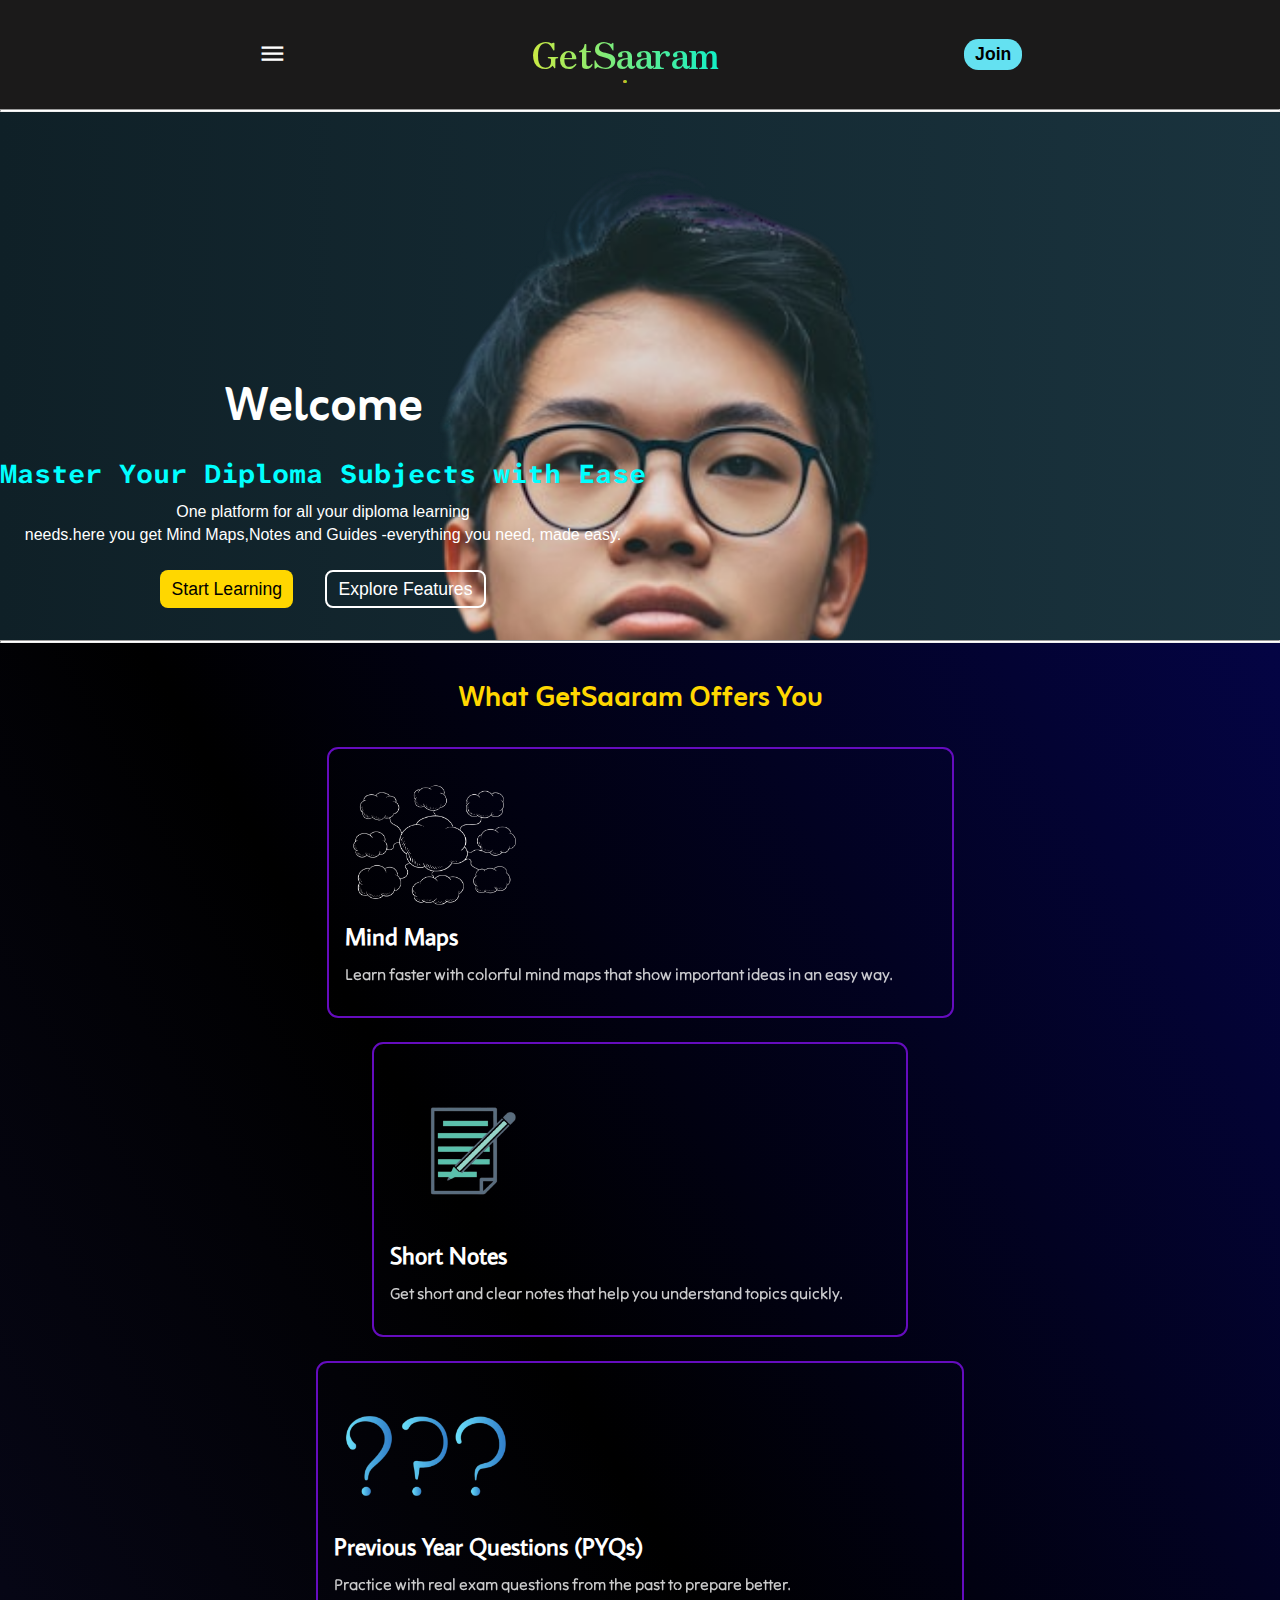
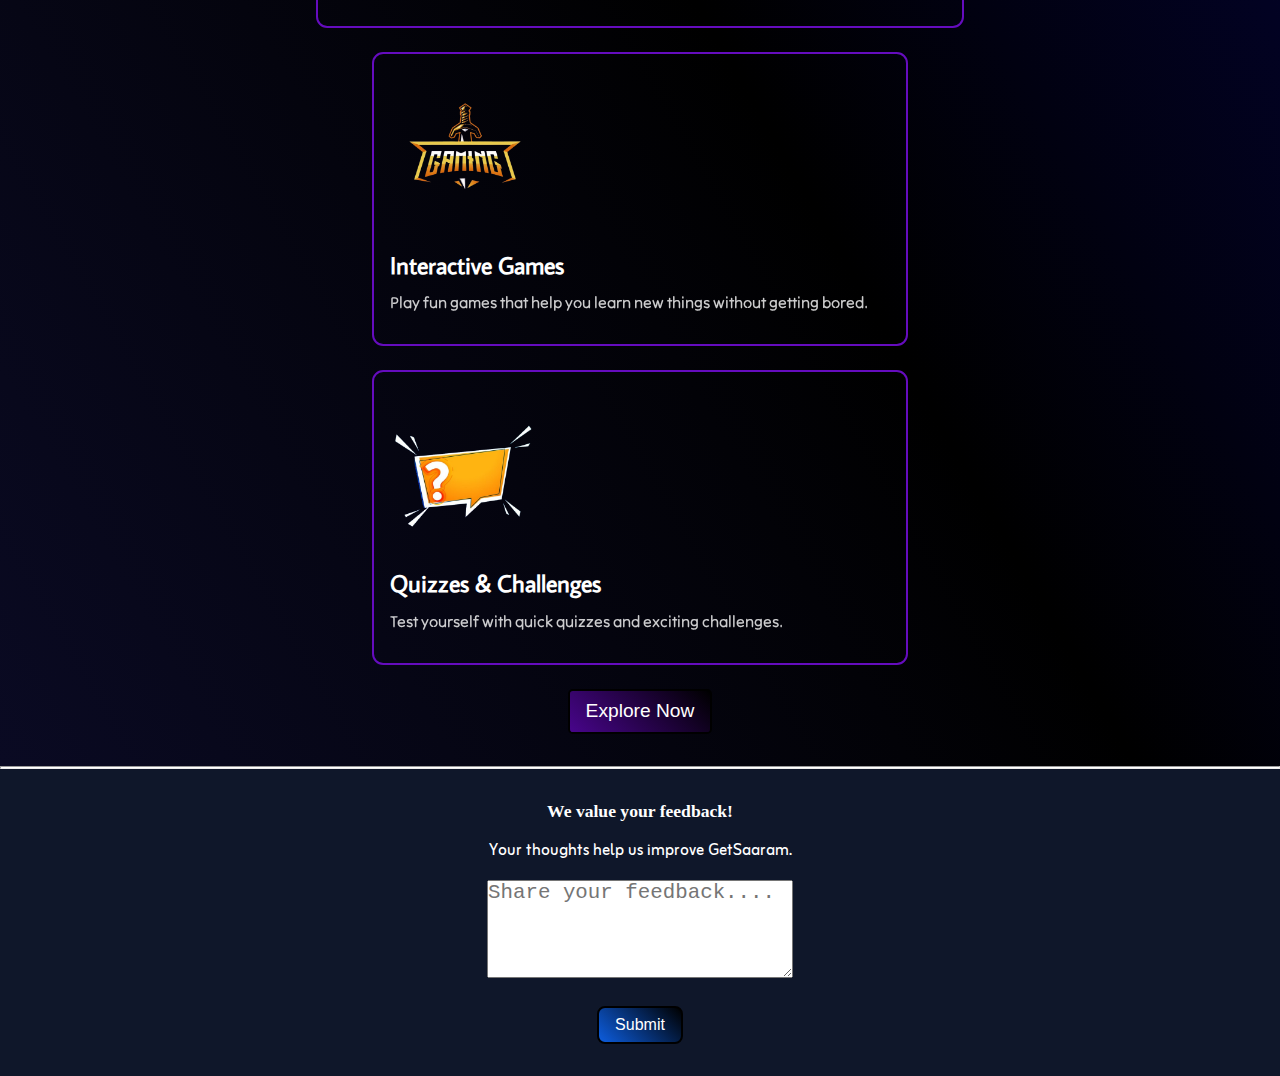
<file: index.html>
<!DOCTYPE html>
<html lang="en">
    <head>
        <meta charset="UTF-8">
        <meta name="viewport" content="width=device-width, initial-scale=1.0" />
        <title>GetSaaram</title>
        <link rel="stylesheet" type="text/css" href="GetSaaram.css">
        <link rel="stylesheet" href="https://fonts.googleapis.com/css2?family=Material+Symbols+Outlined:opsz,wght,FILL,GRAD@24,400,0,0&icon_names=menu" />
    </head>
    <body id="home-page">
        <ul id="nav-list">
            <button id="close-btn">&times;</button>

           <a href="index.html"> <li id="home" class="nav-item">Home</li></a>
            <li class="nav-item">Learning Resources </li>
            <li class="nav-item">Interactive Tools</li>
            <li class="nav-item">Student Toolkit</li>
            <a id="aa" href="about.html"><li class="nav-item">About Us</li></a>
            <li class="nav-item">Login</li>
         </ul> 
        <!---------home-page-header--markup---------->

        <header>
            <div id="menu-btn" class="material-symbols-outlined">
                menu
            </div>
            <div id="brand-background">
                <h1 id="brand-name">GetSaaram</h1> 
                <hr id="brand-hr">
            </div>
             <button id="join-btn">Join</button> 
        </header> <hr>

        <!-------home-page-hero-section-markup-------->

        <section id="hero">
           <div id="hero-text-content">
            <h2 id="welcome-line">Welcome</h2>
            <p id="hero-heading">Master Your Diploma Subjects with Ease </p>
            <p id="discription-getsaaram">One platform for all your diploma learning <br>needs.here you get Mind Maps,Notes and Guides
            -everything you need, made easy.
            </p>
            <div id="hero-buttons">
                <button class="hero-btn" id="start-btn">Start Learning</button>
                <button class="hero-btn" id="explore-btn">Explore Features</button>
             </div>
           </div>
           
        </section>

        <!-------home-page-features-section-markup-------->
        
        <hr>
        <section id="features">
            <h2 id="features-headline">What GetSaaram Offers You</h2>
            <div class="feature-card">
             <img src="assets/mind-map.png" width="30%">
             <h2 class="feature-headline">Mind Maps</h2>
             <p class="feature-discription">Learn faster with colorful mind maps that show important ideas in an easy way.</p>
            </div>
            <div class="feature-card">
                <img src="assets/short-notes-feature.png" width="30%">
                <h2 class="feature-headline">Short Notes</h2>
                <p class="feature-discription">Get short and clear notes that help you understand topics quickly.</p>
               </div>
               <div class="feature-card">
                <img src="assets/pyq-feature.png" width="30%">
                <h2 class="feature-headline">Previous Year Questions (PYQs)</h2>
                <p class="feature-discription">Practice with real exam questions from the past to prepare better.</p>
               </div>
               <div class="feature-card">
                <img src="assets/game-feature.png" width="30%">
                <h2 class="feature-headline">Interactive Games</h2>
                <p class="feature-discription">Play fun games that help you learn new things without getting bored.</p>
               </div>
               <div class="feature-card">
                <img src="assets/quizess-feature.png" width="30%">
                <h2 class="feature-headline">Quizzes & Challenges</h2>
                <p class="feature-discription">Test yourself with quick quizzes and exciting challenges.</p>
               </div>
             <button id="explore-now-btn">Explore Now</button>
        </section> <hr>

          <!-------home-page-feedback-markup-------->
           <section id="feedback">
            <h1 id="feedback-headline">We value your feedback!</h1>
            <p id="feedback-discription">Your thoughts help us improve GetSaaram.</p>
           <form id="feedback-form">
              <textarea placeholder="Share your feedback...." id="feedback-area" required></textarea><br>
              <button id="feedback-btn" type="submit">Submit</button>
           </form>
           </section>

        <!-------home-page-footer-markup-------->

        <footer>

        </footer>
    </body>

    <!--home-page-script-->
    <script src="GetSaaram.js"></script>
</html>
</file>
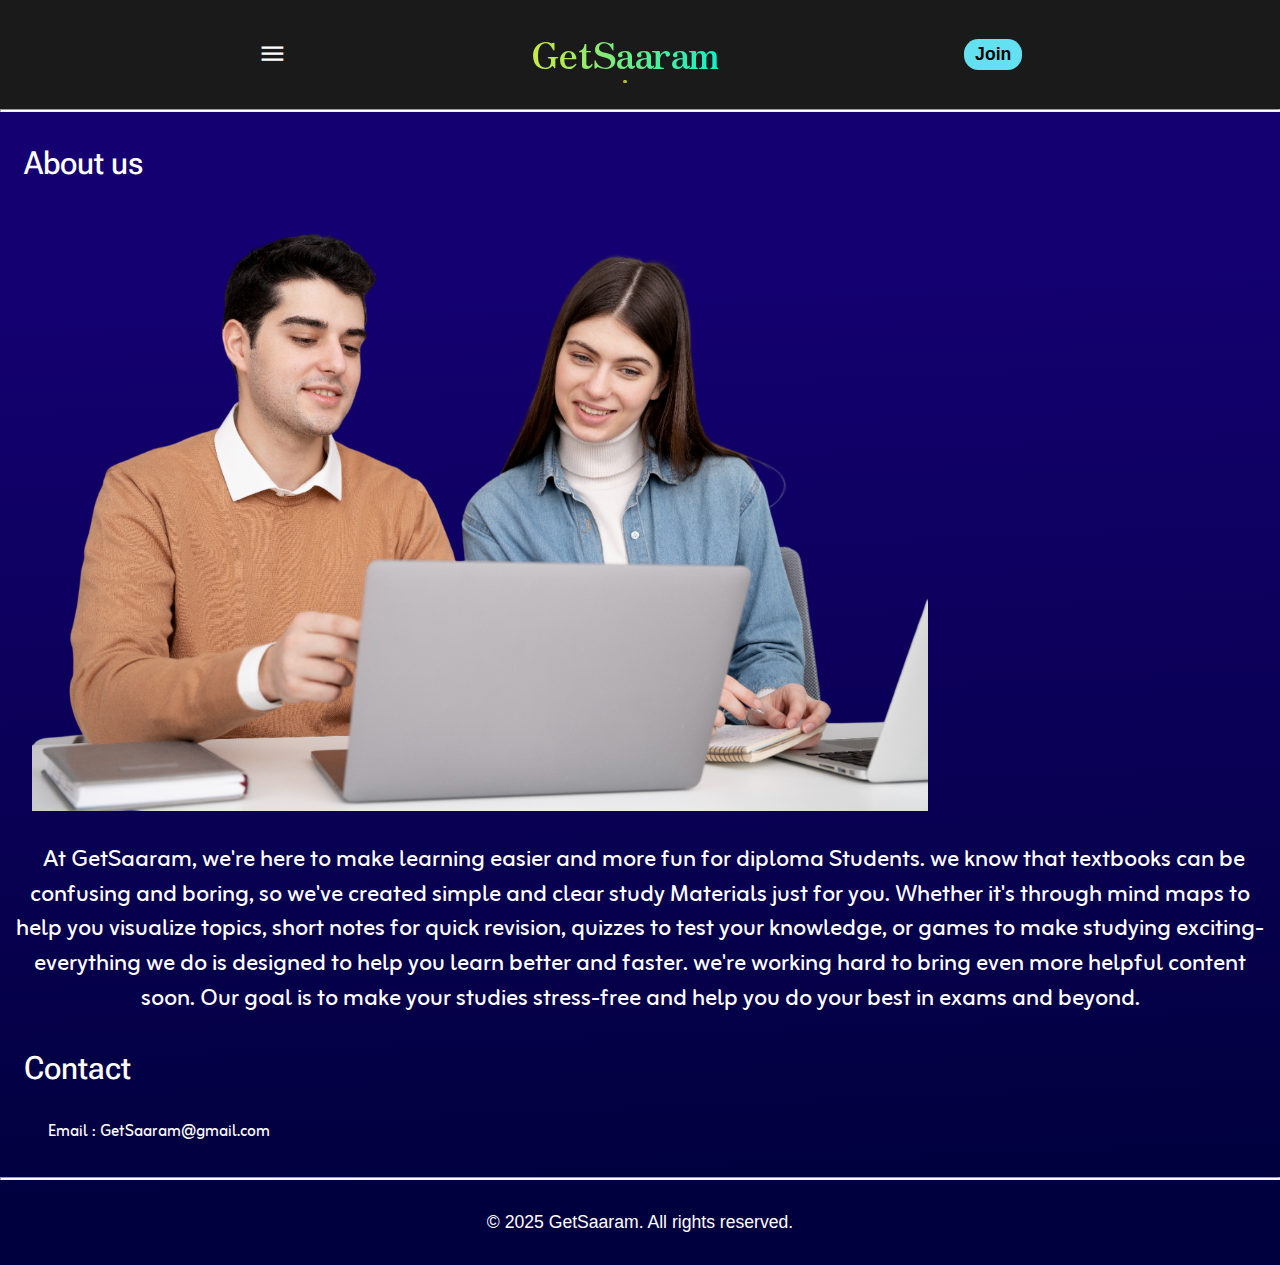
<file: about.html>
<!DOCTYPE html>
<html>
    <head>
        <meta charset="UTF-8">
        <meta name="viewport" content="width=device-width, initial-scale=1.0"/>
        <title>About</title>
        <link rel="stylesheet" type="text/css" href="GetSaaram.css">
        <link rel="stylesheet" href="https://fonts.googleapis.com/css2?family=Material+Symbols+Outlined:opsz,wght,FILL,GRAD@24,400,0,0&icon_names=menu" />
    </head>
    <body id="about-page">

        <!-----------menu-section markup------------------>

        <ul id="nav-list">
            <button id="close-btn">&times;</button>
            
            <a href="index.html"> <li id="home" class="nav-item">Home</li></a>
            <li class="nav-item">Learning Resources </li>
            <li class="nav-item">Interactive Tools</li>
            <li class="nav-item">Student Toolkit</li>
            <a href="about.html"><li class="nav-item">About Us</li> </a>
            <li class="nav-item">Login</li>
         </ul> 

        <!------------------about-header-markup---------------------->
        
        <header>
            <div id="menu-btn" class="material-symbols-outlined">
                menu
            </div>
            <div id="brand-background">
                <h1 id="brand-name">GetSaaram</h1> 
                <hr id="brand-hr">
            </div>
             <button id="join-btn">Join</button> 
        </header> <hr>

        <!-----------about-main-section-markup-------->
        
        
        <div id="about-content">
            <h1 class="about-contact-headline">About us</h1>
            <img id="about-img" src="assets/about-page-pic.png" width="70%">
            <p id="about-discription">
              At GetSaaram, we're here to make learning easier and more fun for diploma
              Students. we know that textbooks can be confusing and boring, so we've created 
              simple and clear study Materials just for you. Whether it's through mind maps to 
              help you visualize topics, short notes for quick revision, quizzes to test your 
              knowledge, or games to make studying exciting- everything we do is designed to
              help you learn better and faster. we're  working hard to bring even more helpful
              content soon. Our goal is to make your studies stress-free and help you do your 
              best in exams and beyond.
            </p>
            <h1 class="about-contact-headline">Contact</h1>
          <p id="contact-discription">Email :  GetSaaram@gmail.com</p> <hr>
          <p id="copyright-text">&copy; 2025 GetSaaram. All rights reserved.</p>
          </div>

          <!----------about-script------------->
       
          <script src="GetSaaram.js"></script>
      </body>
</html>
</file>
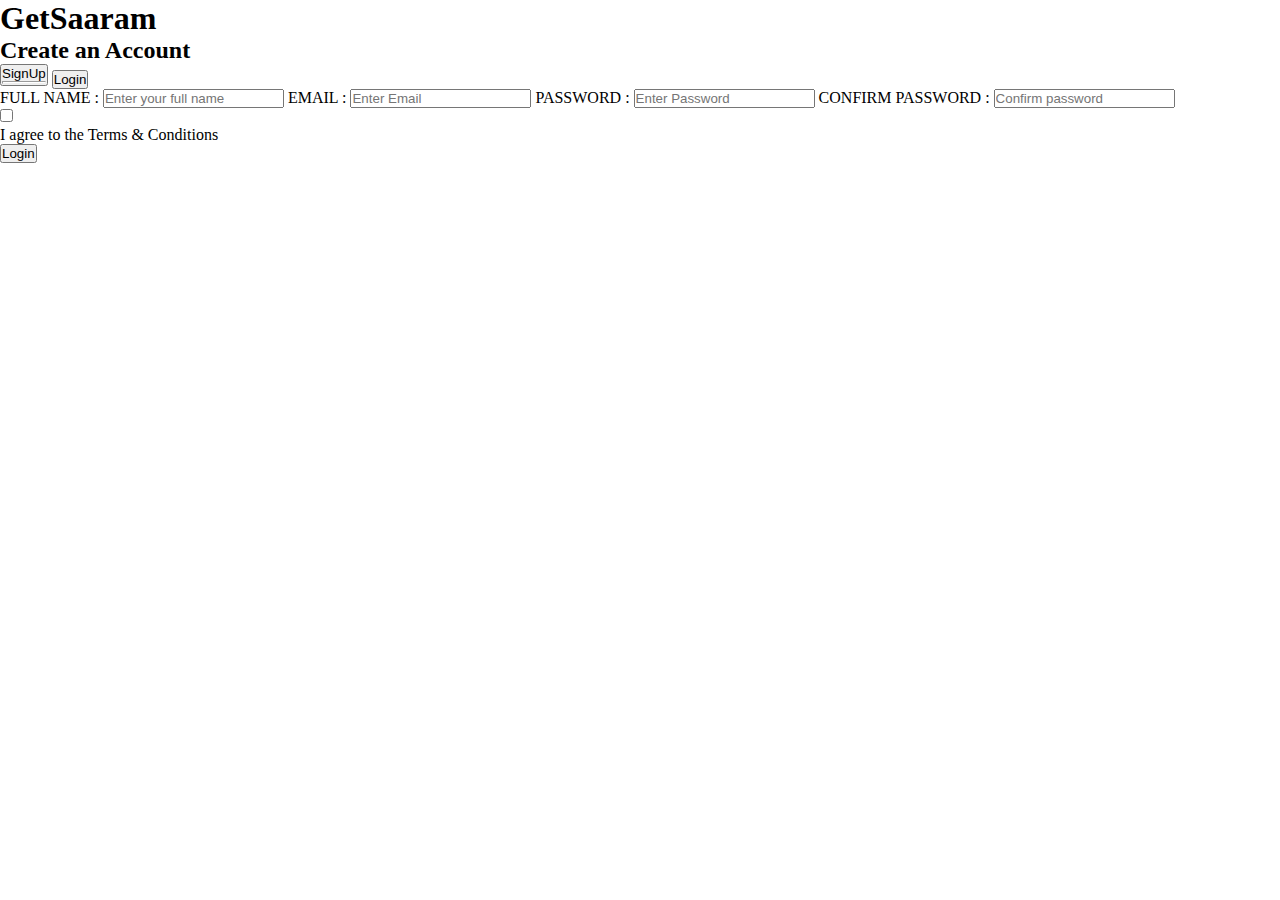
<file: signup page.html>
<!DOCTYPE html>
<html lang="en">
    <head>
        <meta charset="UTF-8">
        <meta name="viewport" content="width=device-width, initial-scale=1.0">
        <title>SignUp</title>
        <link rel="stylesheet" type="text/css" href="GetSaaram.css">
    </head>
    <body id="signup-page">
        <h1 id="brandName"><span>G</span>et<span>S</span>aaram</h1>
        <h2 id="create-account-headline">Create an Account</h2>
        <form id="login-signup-form">
            <div>
             
              <button class="login-signup-headline" id="signup-headline">SignUp <hr> </button> 
              <button class="login-signup-headline" id="login-headline">Login  </button> 
            </div>
          
              <label for="name">FULL NAME :
                <input id="name" type="name" placeholder="Enter your full name" required>
              </label>

              <label for="email">EMAIL :
                <input id="email" type="email" placeholder="Enter Email"  required>
              </label>
             
              <label for="password">PASSWORD :
                <input id="password" type="password" placeholder="Enter Password"  required>
              </label>
             
              <label for="confirm-password">CONFIRM PASSWORD :
                <input id="confirm-password" type="password" placeholder="Confirm password" required>
              </label>

              <div id="checkbox-label">
                <input id="signup-checkbox" type="checkbox"  required>
                <p id="terms-conditions">I agree to the Terms & Conditions</p>
               </div>
                <div>
               <button type="submit" id="login-signup-btn">Login</button>
               </div>
            </form>
        



            <script>
                let loginBtn= document.getElementById("login-headline") ;
                 loginBtn.addEventListener("click",function swipsignup(){
                 let signupBtn=document.getElementById("signup-headline") ;
                 let signupHrLine =signupBtn.children[0];
                   signupBtn.removeChild(signupHrLine) ;
                    document.getElementById("confirm-password").remove();
                 let hrLine=document.createElement("hr") ;
                     loginBtn.appendChild(hrLine) ;
                  document.getElementById("create-account-headline").innerText="Login into your account";
                }) ;
            </script>
    </body>
</html>
</file>
<file: GetSaaram.css>
@import url('https://fonts.googleapis.com/css2?family=Chakra+Petch:ital,wght@0,300;0,400;0,500;0,600;0,700;1,300;1,400;1,500;1,600;1,700&family=Cookie&family=Funnel+Sans:ital,wght@0,300..800;1,300..800&family=Great+Vibes&family=Inter:ital,opsz,wght@0,14..32,100..900;1,14..32,100..900&family=Noto+Sans+Display:ital,wght@0,100..900;1,100..900&family=Noto+Sans+JP:wght@100..900&family=Orbitron:wght@400..900&family=Oswald:wght@200..700&family=Roboto+Mono:ital,wght@0,100..700;1,100..700&family=Roboto:ital,wght@0,100..900;1,100..900&family=Telex&family=Zen+Antique&display=swap');
@import url('https://fonts.googleapis.com/css2?family=Chakra+Petch:ital,wght@0,300;0,400;0,500;0,600;0,700;1,300;1,400;1,500;1,600;1,700&family=Cookie&family=Funnel+Sans:ital,wght@0,300..800;1,300..800&family=Great+Vibes&family=Inter:ital,opsz,wght@0,14..32,100..900;1,14..32,100..900&family=Noto+Sans+Display:ital,wght@0,100..900;1,100..900&family=Noto+Sans+JP:wght@100..900&family=Orbitron:wght@400..900&family=Oswald:wght@200..700&family=Oxanium:wght@200..800&family=Roboto+Mono:ital,wght@0,100..700;1,100..700&family=Roboto:ital,wght@0,100..900;1,100..900&family=Telex&family=Zen+Antique&display=swap');
@import url('https://fonts.googleapis.com/css2?family=Atkinson+Hyperlegible+Mono:ital,wght@0,200..800;1,200..800&family=Chakra+Petch:ital,wght@0,300;0,400;0,500;0,600;0,700;1,300;1,400;1,500;1,600;1,700&family=Cookie&family=Funnel+Sans:ital,wght@0,300..800;1,300..800&family=Great+Vibes&family=Inter:ital,opsz,wght@0,14..32,100..900;1,14..32,100..900&family=Noto+Sans+Display:ital,wght@0,100..900;1,100..900&family=Noto+Sans+JP:wght@100..900&family=Orbitron:wght@400..900&family=Oswald:wght@200..700&family=Oxanium:wght@200..800&family=Roboto+Mono:ital,wght@0,100..700;1,100..700&family=Roboto:ital,wght@0,100..900;1,100..900&family=Telex&family=Zen+Antique&display=swap');
@import url('https://fonts.googleapis.com/css2?family=Atkinson+Hyperlegible+Mono:ital,wght@0,200..800;1,200..800&family=Chakra+Petch:ital,wght@0,300;0,400;0,500;0,600;0,700;1,300;1,400;1,500;1,600;1,700&family=Cookie&family=Funnel+Sans:ital,wght@0,300..800;1,300..800&family=Great+Vibes&family=Inter:ital,opsz,wght@0,14..32,100..900;1,14..32,100..900&family=Noto+Sans+Display:ital,wght@0,100..900;1,100..900&family=Noto+Sans+JP:wght@100..900&family=Orbitron:wght@400..900&family=Oswald:wght@200..700&family=Oxanium:wght@200..800&family=Roboto+Mono:ital,wght@0,100..700;1,100..700&family=Roboto:ital,wght@0,100..900;1,100..900&family=Telex&family=Zain:ital,wght@0,200;0,300;0,400;0,700;0,800;0,900;1,300;1,400&family=Zen+Antique&display=swap');
@import url('https://fonts.googleapis.com/css2?family=Atkinson+Hyperlegible+Mono:ital,wght@0,200..800;1,200..800&family=Average+Sans&family=Chakra+Petch:ital,wght@0,300;0,400;0,500;0,600;0,700;1,300;1,400;1,500;1,600;1,700&family=Cookie&family=Funnel+Sans:ital,wght@0,300..800;1,300..800&family=Great+Vibes&family=Inter:ital,opsz,wght@0,14..32,100..900;1,14..32,100..900&family=Noto+Sans+Display:ital,wght@0,100..900;1,100..900&family=Noto+Sans+JP:wght@100..900&family=Orbitron:wght@400..900&family=Oswald:wght@200..700&family=Oxanium:wght@200..800&family=Roboto+Mono:ital,wght@0,100..700;1,100..700&family=Roboto:ital,wght@0,100..900;1,100..900&family=Telex&family=Zain:ital,wght@0,200;0,300;0,400;0,700;0,800;0,900;1,300;1,400&family=Zen+Antique&display=swap');
@import url('https://fonts.googleapis.com/css2?family=Atkinson+Hyperlegible+Mono:ital,wght@0,200..800;1,200..800&family=Average+Sans&family=Chakra+Petch:ital,wght@0,300;0,400;0,500;0,600;0,700;1,300;1,400;1,500;1,600;1,700&family=Cookie&family=Funnel+Sans:ital,wght@0,300..800;1,300..800&family=Great+Vibes&family=Inter:ital,opsz,wght@0,14..32,100..900;1,14..32,100..900&family=Noto+Sans+Display:ital,wght@0,100..900;1,100..900&family=Noto+Sans+JP:wght@100..900&family=Orbitron:wght@400..900&family=Oswald:wght@200..700&family=Oxanium:wght@200..800&family=Roboto+Mono:ital,wght@0,100..700;1,100..700&family=Roboto:ital,wght@0,100..900;1,100..900&family=Telex&family=Tilt+Neon&family=Zain:ital,wght@0,200;0,300;0,400;0,700;0,800;0,900;1,300;1,400&family=Zen+Antique&display=swap');
@import url('https://fonts.googleapis.com/css2?family=Atkinson+Hyperlegible+Mono:ital,wght@0,200..800;1,200..800&family=Average+Sans&family=Chakra+Petch:ital,wght@0,300;0,400;0,500;0,600;0,700;1,300;1,400;1,500;1,600;1,700&family=Cookie&family=Funnel+Sans:ital,wght@0,300..800;1,300..800&family=Great+Vibes&family=Inter:ital,opsz,wght@0,14..32,100..900;1,14..32,100..900&family=Noto+Sans+Display:ital,wght@0,100..900;1,100..900&family=Noto+Sans+JP:wght@100..900&family=Orbitron:wght@400..900&family=Oswald:wght@200..700&family=Oxanium:wght@200..800&family=Roboto+Flex:opsz,wght@8..144,100..1000&family=Roboto+Mono:ital,wght@0,100..700;1,100..700&family=Roboto:ital,wght@0,100..900;1,100..900&family=Telex&family=Tilt+Neon&family=Zain:ital,wght@0,200;0,300;0,400;0,700;0,800;0,900;1,300;1,400&family=Zen+Antique&display=swap');

*{
  padding: 0;
  margin: 0;
}
html {
  scroll-behavior: smooth;
}

/*-----------home-page-styling------------*/

#home-page {
  background-color: #0c142b;
  background: linear-gradient(270deg, #0f2027, #203a43, #2c5364, #0f2027);
  background-size: 800% 800%;
  animation: gradientAnimation 15s ease infinite;

}
hr {
  padding:0.5px 0 ;
  background-color: white;


}
 #nav-list {
  color: white;
  background-color:#121212;
  width:fit-content;
  display:none;
  flex-direction: column;
  gap: 1.5rem;
  font-family: "Atkinson Hyperlegible Mono", sans-serif;
   padding:0 2rem;
  
  list-style: none;
  font-size: 1.1rem;
  position: absolute;
  height:100%;
  z-index: 2;

   }
   #nav-list #home {
    margin-top:50%;
   }
   #nav-list #close-btn {
        font-size: 2.3rem;
        color: white;
        background-color: inherit;
        border: none;
        width:2rem;
        margin-top:10%;
        margin-left: 85%;
        cursor: pointer;
   }
   .nav-item {
    cursor: pointer;
    font-weight: bold;
   }
    a {
      text-decoration: none;
      color: inherit;
    }
   .nav-item:hover {
    color: #1bddb9;
    animation: item-motion 0.3s ease-in forwards;
   }
  @keyframes item-motion {
    to {
      transform: translateX(8px);
    }
  }

 /*-------home-page---header----styling---------*/

     header {
    display: flex;
    align-items: center;
    justify-content: space-evenly;
    padding:1.6rem 0.8rem; 
    background-color: rgb(27, 26, 26);
 }
 .material-symbols-outlined {
  font-size: 1.8rem !important;
  color: white;
  cursor: pointer;  
}
 #brand-background {
    display: flex;
    flex-direction: column;
    justify-content: center;
    align-items: center;
  }
  #brand-name {
    font-family: "Zen Antique", serif;
    font-weight: normal;
    font-size:2.3rem;
    background: linear-gradient(to right, #cbe943, #11f0c7);
    background-clip: text;
    color: transparent;
  }
  #brand-tag-line {
    font-family: "Oxanium", sans-serif;
    letter-spacing:1px;
    font-size:0.5rem;
    color: white;
  }
   #brand-hr {
    animation: line-motion 1s ease-in 1 forwards;
    padding:1.8px;
    background: linear-gradient(to right, #e99343, #88f011);
    border: none;
    border-radius: 5px;
    padding:1.8px ;
    width:0;
    
   }
  @keyframes line-motion {
  
    to {
      width:70%;
    }
  }
   #join-btn {
    background-color:rgb(100, 225, 241);
    font-family:'Segoe UI', Tahoma, Geneva, Verdana, sans-serif;
    font-size: 1.1rem;
    padding:0.3rem 0.7rem;
    font-weight: bold;
    border: none;
    border-radius: 0.9rem;
    cursor: pointer; 
   }
   #join-btn:hover{
    transition: 0.4s;
    background-color:rgb(18, 178, 199);
    color: white;
    box-shadow: 0px 5px 15px rgba(56, 182, 255, 0.5);
   }
  
   /*-------home-page---hero----styling---------*/

      #hero  {
    display: flex;
   margin-top: 2rem;
   background-image: url("assets/hero-section-pic.png");
   background-size: 100%;
   background-repeat: no-repeat;
   animation: img-motion 2s ease forwards;
   padding: 1rem 0;
   }

@keyframes gradientAnimation {
  0% { background-position: 0% 50%; }
  50% { background-position: 100% 50%; }
  100% { background-position: 0% 50%; }
}

   #hero-text-content {
    display: flex;
    flex-direction: column;
    align-items: center;
    gap: 0.5rem;
    color: white;
    margin-top: 13rem;
    text-align: center;
   }
   @keyframes img-motion {
    from {
      transform: translateX(30px);
    }
    to {
        transform: translateX(0);
    }
  }
  #welcome-line {
    font-family: "Zain", sans-serif;
    font-size: 3rem;
    animation: img-motion 1.2s ease forwards;
  }
  #hero-heading {
    font-family: "Atkinson Hyperlegible Mono", sans-serif;
    color: #00ffff;
    font-size: 1.7rem;
    font-weight: bold;
    animation: img-motion 1.4s ease forwards;
  }
  #discription-getsaaram {
    font-family: 'Segoe UI', Tahoma, Geneva, Verdana, sans-serif;
    font-family: 1rem;
    line-height: 1.45;
    animation: img-motion 1.5s ease forwards;
  }
       #hero-buttons {
        display: flex;
        gap:2rem;
        padding: 1rem;
       }
       .hero-btn {
        border: none;
        font-family: 'Gill Sans', 'Gill Sans MT', Calibri, 'Trebuchet MS', sans-serif;
        font-size:1.1rem;
        padding:0.4rem 0.7rem;
        border-radius: 0.5rem;
        background-color:  #ffd700;
       }
       .hero-btn:hover {
        background-color:inherit;
        color:white;
        border: 2px solid white;
        transform: scale(1.05);
        box-shadow: 0px 5px 15px rgba(56, 182, 255, 0.5);
      }
      
       #explore-btn {
        background: inherit;
        color: white;
        border: 2px solid white;
       }
       #explore-btn:hover {
        background-color:  #ffd700;
        color:black;
        border: 2px solid  #ffd700;
       }
  
        /*-------home-page---features----styling---------*/

        #features {
          padding: 2rem 1.5rem;
          color: white;
          display: flex;
          flex-direction: column;
          align-items: center;
          gap:1.5rem;
          background:linear-gradient(60deg,#0A0A23,rgb(0, 0, 0),#040444);
        
        
        }
        #features-headline {
          font-size:1.8rem;
          font-family: "Zain", sans-serif;
          color: #FFD700;
        }
        .feature-card {
          padding: 2rem 1rem ;
          border: 2px solid #650cbe;
          border-radius: 0.7rem;
          display: flex;
          flex-direction: column;
          gap: 0.8rem;
          cursor: pointer;
        }
        .feature-card:hover {
          transform: translateY(-15px);
          transition:0.4s;
        }
        .feature-headline {
          font-family: "Average Sans", sans-serif;
        }
        .feature-discription {
          
          font-family: "Tilt Neon", sans-serif;
          opacity: 0.8;
        }
          
         #explore-now-btn {
          font-family: 'Gill Sans', 'Gill Sans MT', Calibri, 'Trebuchet MS', sans-serif;
          font-size: 1.2rem;
          padding: 0.6rem 1rem;
          background: linear-gradient(45deg,#48058b,black);
          color: white;
          border:2px solid black;
          border-radius:0.3rem;
          cursor: pointer;
         }
         #explore-now-btn:hover {
          border:2px solid white;
          transition: 1s;
          box-shadow: 0px 5px 15px rgba(56, 182, 255, 0.5);
         }

          /*-------home-page---feedback----styling---------*/
   
          #feedback {
            padding: 2rem 0.5rem;
            background:#0f172a;
            color: white;
            display: flex;
            flex-direction: column;
            align-items:center;
            gap: 1rem;
          }
          #feedback-headline {
           font-size: 1.1rem;
          }
          #feedback-discription {
            font-family: "Zain", sans-serif;
            font-size: 1rem;
           
          }
          #feedback-form {
            display: flex;
            flex-direction: column;
            gap: 0.3rem;
            align-items: center;
          }
          #feedback-area {
            width: 19rem;
            height: 6rem;
            font-size:1.3rem;
            font-family: monospace;
          }
          #feedback-btn {
            border: none;
            font-size: 1rem;
            padding:0.5rem 1rem;
          background:linear-gradient(45deg,hwb(217 5% 13%),black);
            border-radius: 0.5rem;
            font-family: 'Segoe UI', Tahoma, Geneva, Verdana, sans-serif;
            color: white;
            border:2px solid black;
            cursor: pointer;
          }
          #feedback-btn:hover {
            border:2px solid white;
            transition: 0.4s;
          }

            /*-----------about-page-style--------------*/

           #about-content {
            background: linear-gradient( 177.6deg,  rgba(20,0,113,1) 15.3%, rgba(1,0,62,1) 91.3% );
            color: white;                     
            display: flex;
            flex-direction: column;                        
            gap: 2rem;   
            padding:2rem 0;                                                                                                                     
        }
          .about-contact-headline  {
            font-family: "Roboto Flex", sans-serif;
            font-weight:500;
            padding: 0 1.5rem;
            
          }
          #about-img {
            padding: 0 2rem;
          }
        #about-discription {
          font-family: "Zain", sans-serif;
          font-size: 1.5rem;
          text-align: center;
          line-height: 1.45;
          text-indent: 0.5rem;
          padding: 0 0.8rem;
        }
        #contact-discription {
          font-family: "Zain", sans-serif;
          padding: 0 3rem;
        }
        #copyright-text {
          font-family: 'Gill Sans', 'Gill Sans MT', Calibri, 'Trebuchet MS', sans-serif;
          font-size: 1.1em;
          text-align: center;
        }
</file>
